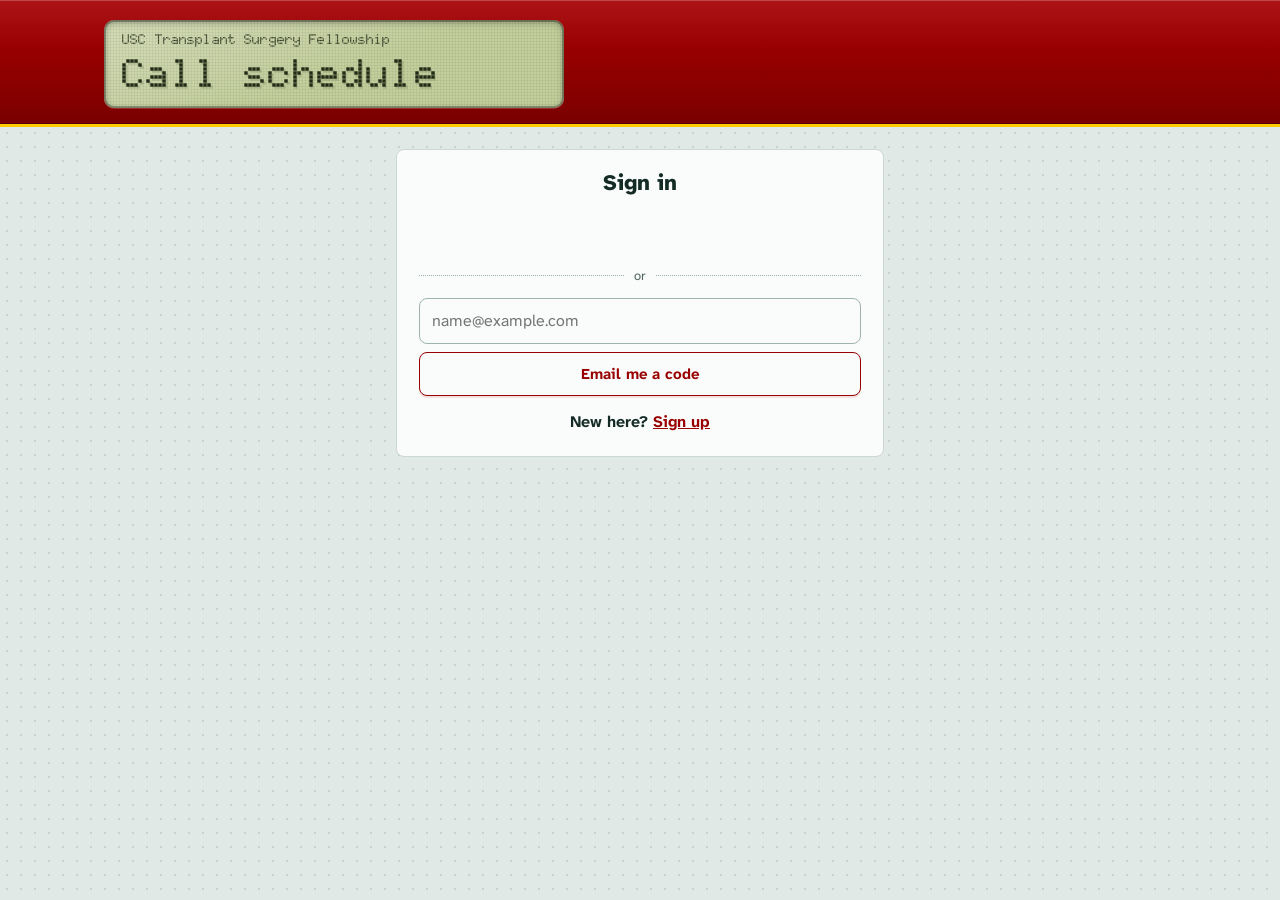
<file: index.html>
<!DOCTYPE html>
<html lang="en">
<head>
  <meta charset="utf-8">
  <meta name="viewport" content="width=device-width, initial-scale=1">
  <title>Fellowship Call Schedule</title>
  <link rel="icon" href="data:image/svg+xml,%3Csvg xmlns='http://www.w3.org/2000/svg' viewBox='0 0 32 32'%3E%3Crect width='32' height='32' rx='8' fill='%23990000'/%3E%3Crect x='5' y='7' width='22' height='13' rx='3' fill='%23c3ce9c'/%3E%3Cpath d='M8 11h2v2H8zm3 0h2v2h-2zm3 0h2v2h-2zm-6 4h2v2H8zm3 0h2v2h-2z' fill='%23232c17'/%3E%3Crect x='9' y='24' width='14' height='3' rx='1.5' fill='%23ffcc00'/%3E%3C/svg%3E">
  <meta name="theme-color" content="#990000">
  <link rel="preload" href="assets/fonts/doto.woff2" as="font" type="font/woff2" crossorigin>
  <link rel="preload" href="assets/fonts/atkinson-hyperlegible-next.woff2" as="font" type="font/woff2" crossorigin>
  <link rel="stylesheet" href="assets/styles.css">
  <link rel="stylesheet" href="assets/schedule.css">
  <script src="https://accounts.google.com/gsi/client" async></script>
  <script src="assets/ui.js"></script>
  <script src="assets/api.js"></script>
</head>
<body>
  <header class="top">
    <div class="top-inner">
      <div class="lcd">
        <div class="eyebrow">USC Transplant Surgery Fellowship</div>
        <h1>Call schedule</h1>
      </div>
      <div class="who" id="who"></div>
    </div>
  </header>

  <div id="auth"><section class="card"><div class="loading">Loading…</div></section></div>
  <main id="app" class="split sched" hidden>
    <div class="col side">
      <section class="card" id="periodCard">
        <h2>Show</h2>
        <div class="keys" style="--n:2" role="radiogroup" aria-label="Quick choices" id="presets">
          <button class="tab" type="button" role="radio" data-kind="week" data-preset="thisWeek">This week</button>
          <button class="tab" type="button" role="radio" data-kind="week" data-preset="nextWeek">Next week</button>
          <button class="tab" type="button" role="radio" data-kind="month" data-preset="thisMonth">This month</button>
          <button class="tab" type="button" role="radio" data-kind="month" data-preset="nextMonth">Next month</button>
        </div>
        <div class="pick">
          <div><label class="label" for="weekPick">Any week</label><input id="weekPick" type="date"></div>
          <div><label class="label" for="monthPick">Any month</label><select id="monthPick"></select></div>
        </div>
        <label class="override-toggle only-me" id="onlyMeRow" hidden>
          <input type="checkbox" id="onlyMe">
          <span><b>Only me</b></span>
        </label>
      </section>

      <section class="card" id="ldCard">
        <h2>Add a living donor case</h2>
        <div class="field"><label class="label" for="ldDate">Date</label><input id="ldDate" type="date"></div>
        <div class="field"><span class="label">Organ</span><div class="keys" style="--n:2" role="radiogroup" aria-label="Organ" id="ldOrgan"></div></div>
        <div class="field"><span class="label">Procedure</span><div class="keys" style="--n:2" role="radiogroup" aria-label="Procedure" id="ldKind"></div></div>
        <div class="field"><span class="label">Location</span><div class="keys" style="--n:2" role="radiogroup" aria-label="Location" id="ldLocation"></div></div>
        <div class="field"><span class="label">Time</span><div class="keys" style="--n:2" role="radiogroup" aria-label="Time" id="ldSlot"></div></div>
        <div class="field"><label class="label" for="ldAttending">Attending</label><select id="ldAttending"></select></div>
        <div class="field"><label class="label" for="ldMrn">MRN <span class="hint-inline">(patient identifier number)</span></label>
          <input id="ldMrn" type="text" inputmode="numeric" autocomplete="off" maxlength="20" placeholder="e.g. 4924598"></div>
        <div class="ld-preview" id="ldPreview"></div>
        <button class="primary" id="ldAdd" type="button" disabled>Add case</button>
        <div class="status" id="ldFormStatus" role="status" aria-live="polite"></div>
      </section>
    </div>

    <div class="col wide">
      <section class="card" id="resultCard">
        <div class="period-title">
          <h2 id="periodLabel">Loading…</h2>
          <div class="stepper">
            <button class="secondary" id="prevBtn" type="button" aria-label="Previous">‹ Previous</button>
            <button class="secondary" id="nextBtn" type="button" aria-label="Next">Next ›</button>
          </div>
        </div>
        <div class="status" id="resultStatus" role="status" aria-live="polite"></div>
        <div id="periodBody"><div class="loading">Loading…</div></div>
      </section>

      <section class="card" id="upcomingCard">
        <h2>Upcoming living donor cases</h2>
        <div class="keys" style="--n:4" role="radiogroup" aria-label="Which calendar" id="upcomingFilter">
          <button class="tab" type="button" role="radio" data-cal="" aria-checked="true">All</button>
          <button class="tab" type="button" role="radio" data-cal="Kidney" aria-checked="false">Kidney</button>
          <button class="tab" type="button" role="radio" data-cal="Liver" aria-checked="false">Liver</button>
          <button class="tab" type="button" role="radio" data-cal="CHLA" aria-checked="false">CHLA</button>
        </div>
        <div class="status" id="upcomingStatus" role="status" aria-live="polite"></div>
        <div id="upcoming"><div class="loading">Loading…</div></div>
      </section>

      <section class="card" id="yearCard">
        <h2 id="yearTitle">Monthly assignments</h2>
        <div class="year-wrap"><table class="year" id="year"><tbody><tr><td class="loading">Loading…</td></tr></tbody></table></div>
      </section>

      <section class="card" id="timeOffCard">
        <h2 id="timeOffTitle">Time off and cross-cover</h2>
        <div class="keys" role="radiogroup" aria-label="Fellow" id="toFellows"></div>
        <div id="toBody"><div class="loading">Loading…</div></div>
      </section>
    </div>
  </main>

  <script>
  (function () {
    var state = { kind: 'week', key: '', data: null, onlyMe: false, me: null, year: null, armed: '', ld: { organ: '', kind: '', location: '', slot: '' },
      upcoming: null, upcomingCal: '', timeOff: null, toFellow: '' };
    var $ = UI.$, el = UI.el, clear = UI.clear, busy = UI.busy, showStatus = UI.showStatus, plural = UI.plural;
    var addDays = UI.addDays, addMonths = UI.addMonths, dayLabel = UI.dayLabel, span = UI.spanLabel, monthLabel = UI.monthLabel;
    function failTo(box, title) { return function (err) { busy(false); if (err.code !== 'auth') showStatus(box, 'error', title, [err.message]); }; }

    /* ── choosing the period ── */
    function fromUrl() {
      var q = new URLSearchParams(location.search);
      if (/^\d{4}-\d{2}$/.test(q.get('month') || '')) return { kind: 'month', key: q.get('month') };
      if (/^\d{4}-\d{2}-\d{2}$/.test(q.get('week') || '')) return { kind: 'week', key: q.get('week') };
      return { kind: 'week', key: '' };
    }
    function load(kind, key, keepStatus) {
      state.kind = kind; state.key = key; state.armed = '';
      busy(true);
      if (!keepStatus) showStatus($('resultStatus'));
      TimeOffApi.run('apiScheduleGet', [kind, key], function (res) {
        busy(false);
        state.data = res; state.key = res.key; state.me = res.me;
        try { history.replaceState(null, '', '?' + res.kind + '=' + res.key); } catch (e) { /* file preview */ }
        render();
      }, failTo($('resultStatus'), 'Couldn’t load the schedule'));
    }
    function setupPicks() {
      var sel = $('monthPick');
      clear(sel);
      var pick = el('option', null, 'Choose…'); pick.value = ''; pick.disabled = true; sel.appendChild(pick);
      document.querySelectorAll('#presets .tab').forEach(function (b) {
        b.addEventListener('click', function () { if (state.data) load(b.dataset.kind, state.data.presets[b.dataset.preset]); });
      });
      $('weekPick').addEventListener('change', function (e) { if (e.target.value) load('week', e.target.value); });
      $('monthPick').addEventListener('change', function (e) { if (e.target.value) load('month', e.target.value); });
      $('prevBtn').addEventListener('click', function () { step(-1); });
      $('nextBtn').addEventListener('click', function () { step(1); });
      $('onlyMe').addEventListener('change', function (e) { state.onlyMe = e.target.checked; render(); });
      document.querySelectorAll('#upcomingFilter .tab').forEach(function (b) {
        b.addEventListener('click', function () { state.upcomingCal = b.dataset.cal; state.armed = ''; renderUpcoming(); });
      });
    }
    function step(n) {
      if (!state.data) return;
      if (state.kind === 'month') load('month', addMonths(state.key, n)); else load('week', addDays(state.key, 7 * n));
    }

    /* ── drawing the period ── */
    function render() {
      var d = state.data, p = d.period, me = state.me.name, only = state.onlyMe && !!me;
      $('periodLabel').textContent = d.kind === 'month' ? p.heading : 'Week of ' + span(p.start, p.end);
      $('prevBtn').textContent = '‹ ' + (d.kind === 'month' ? 'Previous month' : 'Previous week');
      $('nextBtn').textContent = (d.kind === 'month' ? 'Next month' : 'Next week') + ' ›';
      document.querySelectorAll('#presets .tab').forEach(function (b) {
        var on = b.dataset.kind === d.kind && d.presets[b.dataset.preset] === d.key;
        b.setAttribute('aria-checked', on ? 'true' : 'false');
      });
      // Offer only weeks and months of the academic year shown (August through July).
      var r = d.range, sel = $('monthPick');
      if (sel.options.length < 2) {
        for (var m = r.firstMonth; m <= r.lastMonth; m = addMonths(m, 1)) { var o = el('option', null, monthLabel(m)); o.value = m; sel.appendChild(o); }
      }
      $('weekPick').min = r.firstDay; $('weekPick').max = r.lastDay;
      $('prevBtn').disabled = d.kind === 'month' ? d.key <= r.firstMonth : p.start <= r.firstDay;
      $('nextBtn').disabled = d.kind === 'month' ? d.key >= r.lastMonth : p.end >= r.lastDay;
      $('weekPick').value = d.kind === 'week' ? d.key : '';
      $('monthPick').value = d.kind === 'month' ? d.key : '';
      $('onlyMeRow').hidden = !me;
      $('ldCard').hidden = !state.me.canEdit; // viewers can't add living donor cases

      var body = $('periodBody'); clear(body);
      if (only) body.appendChild(el('p', 'filter-note', 'Showing only what involves ' + me + '.'));
      var isMe = function (name) { return !!me && name === me; };

      // Services
      var svc = section(body, 'Services');
      var shown = 0;
      p.coverage.forEach(function (c) {
        var ranges = c.ranges.filter(function (r) { return !only || r.people.indexOf(me) !== -1; });
        if (!ranges.length) return;
        shown++;
        var li = el('li', 'svc');
        li.appendChild(el('span', 'svc-name', c.label));
        var who = el('span', 'svc-who');
        ranges.forEach(function (r) {
          // Names as on the member list (a calendar title may use another spelling, e.g. "Ellie"); two fellows can share a service.
          var line = el('span', 'range' + (r.people.indexOf(me) !== -1 && me ? ' mine' : ''), r.names.join(' & ') || 'Not on calendar');
          if (c.ranges.length > 1) { line.appendChild(document.createTextNode(' ')); line.appendChild(el('span', 'dates', span(r.start, r.end))); }
          who.appendChild(line);
        });
        li.appendChild(who);
        svc.appendChild(li);
      });
      if (!shown) svc.appendChild(el('li', 'empty', only ? 'You aren’t on a service in this period.' : 'None'));

      // Time off
      var off = section(body, 'Time off');
      var offs = p.timeOff.filter(function (t) { return !only || isMe(t.person); });
      offs.forEach(function (t) {
        var li = el('li', isMe(t.person) ? 'mine' : '');
        li.appendChild(el('b', null, t.person || t.name));
        if (t.reason) li.appendChild(document.createTextNode(' — ' + t.reason));
        li.appendChild(el('span', 'when', span(t.start, t.end)));
        off.appendChild(li);
      });
      if (!offs.length) off.appendChild(el('li', 'empty', 'None'));

      // Cross-cover
      var cc = section(body, 'Cross-cover');
      var ccs = p.crossCover.filter(function (c) { return !only || isMe(c.person); });
      ccs.forEach(function (c) {
        var li = el('li', isMe(c.person) ? 'mine' : '');
        li.appendChild(el('b', null, c.person || c.coverer));
        li.appendChild(document.createTextNode(' covers ' + c.service));
        li.appendChild(el('span', 'when', span(c.start, c.end)));
        cc.appendChild(li);
      });
      if (!ccs.length) cc.appendChild(el('li', 'empty', 'None'));

      // Living donors
      var lds = section(body, 'Living donors');
      var cases = p.livingDonors.filter(function (l) { return !only || l.people.indexOf(me) !== -1; });
      cases.forEach(function (l) { lds.appendChild(ldRow(l)); });
      if (!cases.length) lds.appendChild(el('li', 'empty', only ? 'No cases on your services.' : 'None'));

      fillLdForm(d.livingDonorForm);
      renderYear();
      renderUpcoming();
      renderTimeOff();
    }
    function section(body, title) {
      var s = el('div', 'sec'); s.appendChild(el('h3', null, title));
      var ul = el('ul', 'rows'); s.appendChild(ul); body.appendChild(s); return ul;
    }
    function ldRow(l, statusBox, where) {
      statusBox = statusBox || $('resultStatus');
      var armKey = (where || 'p') + ':' + l.id;
      var li = el('li', 'ld');
      var left = el('div');
      var slot = (state.data.livingDonorForm.slots.filter(function (s) { return s.key === l.slot; })[0]);
      left.appendChild(el('span', 'when', dayLabel(l.day) + (slot ? ' · ' + slot.label + ' (' + slot.hours + ')' : l.time ? ' · ' + l.time : '')));
      left.appendChild(el('span', 'ld-title', l.title));
      var meta = el('div', 'ld-meta');
      meta.appendChild(el('span', 'chip svc-chip', l.service + ' calendar'));
      if (l.location) meta.appendChild(document.createTextNode(l.location));
      left.appendChild(meta);
      li.appendChild(left);
      if (l.removable) {
        var armed = state.armed === armKey;
        var b = el('button', 'secondary small' + (armed ? ' armed' : ''), armed ? 'Tap again to remove' : 'Remove');
        b.type = 'button';
        b.addEventListener('click', function () {
          if (state.armed !== armKey) { state.armed = armKey; render(); renderUpcoming(); return; }
          state.armed = ''; busy(true);
          TimeOffApi.run('apiLdRemove', [l.id, l.service], function (res) {
            busy(false);
            if (!res.ok) { showStatus(statusBox, 'error', 'Not removed', res.errors); render(); renderUpcoming(); return; }
            showStatus(statusBox, 'ok', 'Removed', res.lines);
            load(state.kind, state.key, true); loadUpcoming();
          }, failTo(statusBox, 'Not removed'));
        });
        li.appendChild(b);
      }
      return li;
    }

    /* ── upcoming living donor cases ── */
    function loadUpcoming() {
      TimeOffApi.run('apiLdUpcoming', [], function (u) { state.upcoming = u; renderUpcoming(); }, function (err) {
        if (err.code !== 'auth') { var box = $('upcoming'); clear(box); box.appendChild(el('p', 'empty', 'Couldn’t load the cases: ' + err.message)); }
      });
    }
    function renderUpcoming() {
      var u = state.upcoming; if (!u || !state.data) return;
      var cal = state.upcomingCal;
      document.querySelectorAll('#upcomingFilter .tab').forEach(function (b) { b.setAttribute('aria-checked', b.dataset.cal === cal ? 'true' : 'false'); });
      var cases = u.cases.filter(function (l) { return !cal || l.service === cal; });
      var box = $('upcoming'); clear(box);
      if (!cases.length) { box.appendChild(el('p', 'empty', 'No upcoming cases.')); return; }
      var month = '', ul = null;
      cases.forEach(function (l) {
        var m = l.day.slice(0, 7);
        if (m !== month) { month = m; var sec = el('div', 'sec'); sec.appendChild(el('h3', null, monthLabel(m))); ul = el('ul', 'rows'); sec.appendChild(ul); box.appendChild(sec); }
        ul.appendChild(ldRow(l, $('upcomingStatus'), 'u'));
      });
    }

    /* ── time off and cross-cover, per fellow (read-only) ── */
    function loadTimeOff() {
      TimeOffApi.run('apiScheduleTimeOff', [], function (t) { state.timeOff = t; renderTimeOff(); }, function (err) {
        if (err.code !== 'auth') { var box = $('toBody'); clear(box); box.appendChild(el('p', 'empty', 'Couldn’t load time off: ' + err.message)); }
      });
    }
    function renderTimeOff() {
      var t = state.timeOff; if (!t || !state.me) return;
      if (!state.toFellow) state.toFellow = t.fellows.some(function (f) { return f.name === state.me.name; }) ? state.me.name : (t.fellows[0] || {}).name;
      var keys = $('toFellows'); clear(keys); keys.style.setProperty('--n', Math.min(4, t.fellows.length));
      var short = UI.shortNames(t.fellows.map(function (f) { return f.name; }));
      t.fellows.forEach(function (f) {
        var b = el('button', 'tab', short[f.name]); b.type = 'button'; b.setAttribute('role', 'radio'); b.title = f.name;
        b.setAttribute('aria-checked', f.name === state.toFellow ? 'true' : 'false');
        b.addEventListener('click', function () { state.toFellow = f.name; renderTimeOff(); });
        keys.appendChild(b);
      });
      var f = t.fellows.filter(function (x) { return x.name === state.toFellow; })[0];
      var box = $('toBody'); clear(box); if (!f) return;
      box.appendChild(el('h3', 'stats-title', 'Vacation Days'));
      box.appendChild(UI.tallyStats(f.tally));
      var covered = function (list) {
        return list.length ? 'Covered by ' + list.map(function (c) { return c.name + ' (' + c.service + (c.partial ? ', ' + c.label : '') + ')'; }).join(', ')
                           : 'No cross-cover on the calendar';
      };
      var we = section(box, 'Weekends off');
      f.weekends.forEach(function (w) {
        var li = el('li', w.past ? 'past' : ''); li.appendChild(el('b', null, w.label));
        if (w.kind === 'extra') li.appendChild(document.createTextNode(' — extra weekend day'));
        li.appendChild(el('span', 'when', covered(w.coveredBy) + (w.past ? ' · past' : '')));
        we.appendChild(li);
      });
      if (!f.weekends.length) we.appendChild(el('li', 'empty', 'None this year.'));
      var off = section(box, 'Vacation and other time off');
      f.timeOff.forEach(function (o) {
        var li = el('li', o.past ? 'past' : ''); li.appendChild(el('b', null, o.label));
        li.appendChild(document.createTextNode(' — ' + o.reason + (o.countedDays ? ' (' + plural(o.countedDays, 'day') + ' counted)' : '')));
        li.appendChild(el('span', 'when', covered(o.coveredBy) + (o.past ? ' · past' : '')));
        off.appendChild(li);
      });
      if (!f.timeOff.length) off.appendChild(el('li', 'empty', 'None this year.'));
      var cv = section(box, 'Cross-cover for others');
      f.covering.forEach(function (c) {
        var li = el('li', c.past ? 'past' : ''); li.appendChild(el('b', null, c.label));
        li.appendChild(document.createTextNode(' — ' + c.service + (c.forNames.length ? ' for ' + c.forNames.join(', ') : '')));
        if (c.past) li.appendChild(el('span', 'when', 'past'));
        cv.appendChild(li);
      });
      if (!f.covering.length) cv.appendChild(el('li', 'empty', 'None this year.'));
    }

    /* ── year of assignments ── */
    function loadYear() {
      TimeOffApi.run('apiScheduleYear', [], function (y) { state.year = y; renderYear(); }, function (err) {
        if (err.code === 'auth') return;
        var t = $('year'); clear(t); var tr = el('tr'); tr.appendChild(el('td', 'loading', 'Couldn’t load the assignments: ' + err.message)); t.appendChild(tr);
      });
    }
    function renderYear() {
      var y = state.year; if (!y || !state.me) return;
      var me = state.me.name, t = $('year'); clear(t);
      var short = UI.shortNames(y.fellows);
      var thead = el('thead'), hr = el('tr');
      hr.appendChild(el('th', null, 'Month'));
      y.fellows.forEach(function (n) { var th = el('th', n === me ? 'me' : '', short[n]); th.title = n; hr.appendChild(th); });
      thead.appendChild(hr); t.appendChild(thead);
      var tb = el('tbody');
      y.months.forEach(function (m) {
        var tr = el('tr', m.current ? 'now' : '');
        tr.appendChild(el('td', null, m.label.slice(0, 3) + ' ' + m.month.slice(0, 4)));
        y.fellows.forEach(function (n) {
          var list = m.byFellow[n] || [];
          tr.appendChild(el('td', n === me ? 'me' : '', list.length ? list.join(' / ') : '—'));
        });
        tb.appendChild(tr);
      });
      t.appendChild(tb);
    }

    /* ── adding a living donor case ── */
    var ldBuilt = false;
    function keyGroup(id, field, options) {
      var box = $(id); clear(box);
      options.forEach(function (o) {
        var b = el('button', 'tab', o.label); b.type = 'button'; b.setAttribute('role', 'radio');
        if (o.hours) b.appendChild(el('small', null, o.hours));
        b.setAttribute('aria-checked', state.ld[field] === o.key ? 'true' : 'false');
        b.addEventListener('click', function () { state.ld[field] = o.key; keyGroup(id, field, options); ldPreview(); });
        box.appendChild(b);
      });
    }
    function fillLdForm(f) {
      if (ldBuilt) return;
      ldBuilt = true;
      keyGroup('ldOrgan', 'organ', f.organs.map(function (x) { return { key: x, label: x }; }));
      keyGroup('ldKind', 'kind', f.kinds.map(function (x) { return { key: x, label: x }; }));
      keyGroup('ldLocation', 'location', f.locations);
      keyGroup('ldSlot', 'slot', f.slots);
      var sel = $('ldAttending'); clear(sel);
      var blank = el('option', null, 'Choose…'); blank.value = ''; sel.appendChild(blank);
      f.attendings.forEach(function (a) { var o = el('option', null, a.label); o.value = a.value; sel.appendChild(o); });
      var r = state.data.range;
      $('ldDate').min = state.me.isAdmin || state.data.today < r.firstDay ? r.firstDay : state.data.today;
      $('ldDate').max = r.lastDay;
      ['ldDate', 'ldAttending', 'ldMrn'].forEach(function (id) { $(id).addEventListener('input', ldPreview); $(id).addEventListener('change', ldPreview); });
      $('ldAdd').addEventListener('click', addCase);
      ldPreview();
    }
    function ldValues() {
      return { date: $('ldDate').value, organ: state.ld.organ, kind: state.ld.kind, location: state.ld.location, slot: state.ld.slot,
        attending: $('ldAttending').value, mrn: $('ldMrn').value.trim() };
    }
    function ldPreview() {
      var v = ldValues(), box = $('ldPreview'); clear(box);
      var missing = [];
      if (!v.date) missing.push('date'); if (!v.organ) missing.push('organ'); if (!v.kind) missing.push('procedure');
      if (!v.location) missing.push('location'); if (!v.slot) missing.push('time'); if (!v.attending) missing.push('attending'); if (!v.mrn) missing.push('MRN');
      $('ldAdd').disabled = missing.length > 0;
      box.hidden = missing.length > 0;
      if (missing.length) return;
      var slot = state.data.livingDonorForm.slots.filter(function (s) { return s.key === v.slot; })[0];
      var cal = v.location === 'CHLA' ? 'CHLA' : v.organ;
      box.appendChild(el('b', null, 'Living Donor ' + v.organ + ' ' + v.kind + ' (' + v.attending + ') - ' + v.mrn));
      box.appendChild(document.createTextNode(dayLabel(v.date) + ', ' + slot.hours + ' · on the ' + cal + ' calendar'));
    }
    function addCase() {
      var v = ldValues();
      busy(true); $('ldAdd').disabled = true;
      TimeOffApi.run('apiLdAdd', [v], function (res) {
        busy(false);
        if (!res.ok) { showStatus($('ldFormStatus'), 'error', 'Not added', res.errors); ldPreview(); return; }
        showStatus($('ldFormStatus'), 'ok', 'Added to the calendar', res.lines);
        $('ldMrn').value = ''; ldPreview(); loadUpcoming();
        var p = state.data.period;
        if (v.date >= p.start && v.date <= p.end) load(state.kind, state.key, true);
      }, function (err) { busy(false); ldPreview(); if (err.code !== 'auth') showStatus($('ldFormStatus'), 'error', 'Not added', [err.message]); });
    }

    setupPicks();
    TimeOffApi.start({
      app: 'schedule', need: 'viewer', adminUrl: 'admin/',
      onReady: function () { var u = fromUrl(); load(u.kind, u.key); loadYear(); loadUpcoming(); loadTimeOff(); },
    });
  })();
  </script>
</body>
</html>
</file>
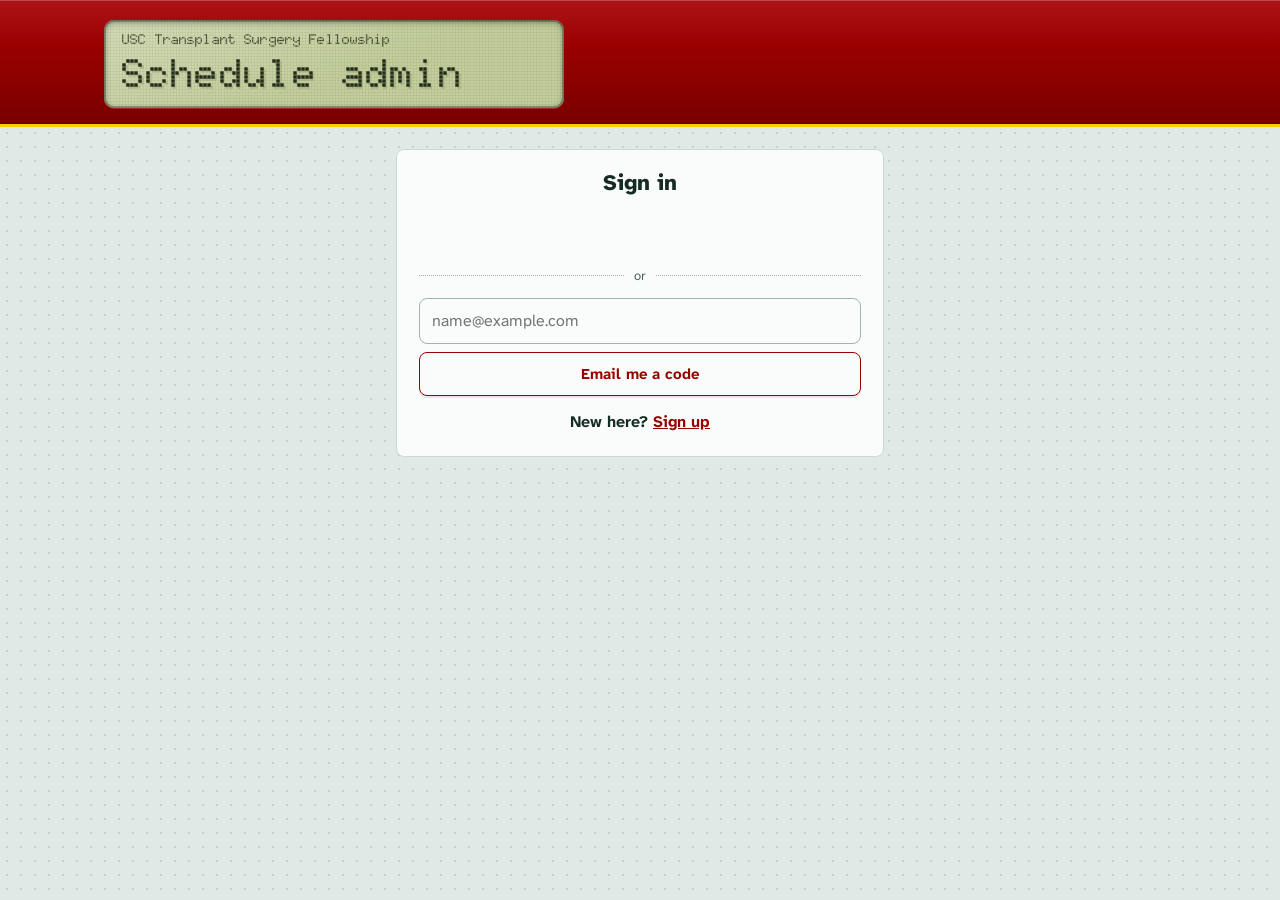
<file: admin/index.html>
<!DOCTYPE html>
<html lang="en">
<head>
  <meta charset="utf-8">
  <meta name="viewport" content="width=device-width, initial-scale=1">
  <title>Fellowship Call Schedule — Admin</title>
  <link rel="icon" href="data:image/svg+xml,%3Csvg xmlns='http://www.w3.org/2000/svg' viewBox='0 0 32 32'%3E%3Crect width='32' height='32' rx='8' fill='%23990000'/%3E%3Crect x='5' y='7' width='22' height='13' rx='3' fill='%23c3ce9c'/%3E%3Cpath d='M8 11h2v2H8zm3 0h2v2h-2zm3 0h2v2h-2zm-6 4h2v2H8zm3 0h2v2h-2z' fill='%23232c17'/%3E%3Crect x='9' y='24' width='14' height='3' rx='1.5' fill='%23ffcc00'/%3E%3C/svg%3E">
  <meta name="theme-color" content="#990000">
  <link rel="preload" href="../assets/fonts/doto.woff2" as="font" type="font/woff2" crossorigin>
  <link rel="preload" href="../assets/fonts/atkinson-hyperlegible-next.woff2" as="font" type="font/woff2" crossorigin>
  <link rel="stylesheet" href="../assets/styles.css">
  <link rel="stylesheet" href="../assets/schedule.css">
  <script src="https://accounts.google.com/gsi/client" async></script>
  <script src="../assets/ui.js"></script>
  <script src="../assets/api.js"></script>
</head>
<body>
  <header class="top">
    <div class="top-inner">
      <div class="lcd">
        <div class="eyebrow">USC Transplant Surgery Fellowship</div>
        <h1>Schedule admin</h1>
      </div>
      <div class="who" id="who"></div>
    </div>
  </header>

  <div id="auth"><section class="card"><div class="loading">Loading…</div></section></div>
  <main id="app" class="split sched" hidden>
    <div class="col side">
      <section class="card" id="recipientsCard">
        <h2>Who gets the emails</h2>
        <ul class="when-list">
          <li><b>Weekly:</b> Sundays, for the coming week.</li>
          <li><b>Monthly:</b> a week before the 1st.</li>
          <li><b>Previews:</b> the day before each, so you can fix the calendar first.</li>
        </ul>
        <div id="recipients"></div>
        <p class="hint small"><a id="settingsLink" href="https://portal.usctransplant.life/#emails">Email settings in the portal</a></p>
      </section>

      <section class="card" id="autoCard">
        <h2>Automatic emails</h2>
        <div class="status" id="autoStatus" role="status" aria-live="polite"></div>
        <div id="auto"></div>
      </section>

      <section class="card" id="logCard">
        <h2>Recent changes</h2>
        <ul class="log" id="log" tabindex="0" aria-label="Recent changes"></ul>
      </section>
    </div>

    <div class="col wide">
      <section class="card" id="assignCard">
        <h2>Monthly assignments</h2>
        <ul class="months" id="months"><li class="loading">Loading…</li></ul>
        <details class="past" id="pastMonths" hidden><summary id="pastSummary">Earlier months</summary><ul class="months" id="monthsPast"></ul></details>
      </section>

      <section class="card" id="oneOffCard">
        <h2>Send a one-off email</h2>
        <div class="keys" style="--n:2" role="radiogroup" aria-label="Kind of email" id="oneOffKind">
          <button class="tab" type="button" role="radio" data-kind="week">Weekly</button>
          <button class="tab" type="button" role="radio" data-kind="month">Monthly</button>
        </div>
        <div class="field" id="oneOffWeekRow"><label class="label" for="oneOffWeek">Week of</label><input id="oneOffWeek" type="date"></div>
        <div class="field" id="oneOffMonthRow"><label class="label" for="oneOffMonth">Month</label><select id="oneOffMonth"></select></div>
        <div class="field"><label class="label" for="oneOffMessage">Message at the top <span class="hint-inline">(optional)</span></label>
          <textarea id="oneOffMessage" maxlength="5000" placeholder="e.g. Reminder: the holiday schedule below has changed."></textarea></div>
        <span class="label">Preview</span>
        <div class="mail">
          <div class="mail-head"><div><b id="mailSubject">…</b></div><div id="mailTo"></div></div>
          <iframe id="mailFrame" title="Email preview" sandbox=""></iframe>
        </div>
        <div class="send-row">
          <button class="secondary" id="sendTest" type="button">Send a test to me</button>
          <button class="primary danger" id="sendLive" type="button">Send</button>
        </div>
        <div class="status" id="oneOffStatus" role="status" aria-live="polite"></div>
      </section>
    </div>
  </main>

  <script>
  (function () {
    var state = { view: null, drafts: {}, armed: '',
      oneOff: { kind: 'week', week: '', month: '', preview: null, seq: 0 } };
    var timer = null;

    var $ = UI.$, el = UI.el, clear = UI.clear, busy = UI.busy, showStatus = UI.showStatus, button = UI.button, plural = UI.plural;
    var monthLabel = UI.monthLabel, addMonths = UI.addMonths;
    /** A button that needs a second tap, kept armed across re-draws (state.armed). id must be unique on the page. */
    function confirmButton(id, cls, text, armedText, fn) {
      var armed = state.armed === id;
      return button(cls + (armed ? ' armed' : ''), armed ? armedText : text, function () {
        if (state.armed !== id) { state.armed = id; render(); return; }
        state.armed = ''; fn();
      });
    }
    /**
     * Calls the server. On { ok, lines, view }, it redraws everything and shows the lines in box.
     * box may be a function that returns the element. Use one for boxes that get redrawn, like a month's row.
     */
    function change(fn, args, box, okTitle, failTitle, after) {
      var target = function () { return typeof box === 'function' ? box() : box; };
      busy(true);
      TimeOffApi.run(fn, args, function (res) {
        busy(false);
        if (!res.ok) { render(); showStatus(target(), 'error', failTitle, res.errors); return; }
        if (res.view) state.view = res.view;
        if (after) after(res);
        render();
        showStatus(target(), 'ok', okTitle, res.lines);
      }, function (err) { busy(false); if (err.code !== 'auth') { render(); showStatus(target(), 'error', failTitle, [err.message]); } });
    }
    function monthStatus(month) { return function () { return document.querySelector('#month-' + month + ' .status'); }; }

    function loadAll() {
      busy(true);
      TimeOffApi.run('apiAdminScheduleGet', [], function (v) {
        busy(false); state.view = v;
        if (!state.oneOff.week) {
          var r = v.range, within = function (k, lo, hi) { return k < lo ? lo : k > hi ? hi : k; };
          state.oneOff.week = within(v.email.defaults.week, r.firstDay, r.lastDay);
          state.oneOff.month = within(v.email.defaults.month, r.firstMonth, r.lastMonth);
        }
        render(); refreshPreview();
      }, function (err) { busy(false); if (err.code !== 'auth') showStatus($('oneOffStatus'), 'error', 'Couldn’t load the admin page', [err.message]); });
    }

    function render() {
      if (!state.view) return;
      renderMonths(); renderRecipients(); renderAuto(); renderLog(); renderOneOff();
    }

    /* ── monthly assignments ── */
    // A month's choice for a service → { names, second }. names holds one fellow, or a fellow and an HPB fellow.
    // second says whether to show the second picker.
    function currentOf(m, svc) {
      var s = m.services[svc], fellows = state.view.year.fellows;
      var known = s.names.length && s.names.every(function (n) { return fellows.indexOf(n) !== -1; });
      if (known && !s.irregular && s.names.length === 1) return { names: s.names.slice() };
      if (known && s.shared) return { names: s.names.slice() };
      return { names: [] };
    }
    function sameChoice(a, b) {
      return a.names.slice().sort().join('|') === b.names.slice().sort().join('|');
    }
    function isHpb(n) { return state.view.year.hpbFellows.indexOf(n) !== -1; }
    // The server sends the month rules as the same function it checks every save with. Page and server always agree.
    var rulesSource = '', rules = null;
    function monthErrors(m, draft) {
      if (!state.view.rules) return []; // without rules from the server, rely on its check at save time
      if (rulesSource !== state.view.rules) { rulesSource = state.view.rules; rules = new Function('return (' + rulesSource + ')')(); }
      var picks = {};
      state.view.year.services.forEach(function (svc) { picks[svc] = draft[svc].names; });
      return rules(picks, { services: state.view.year.services, shareable: state.view.year.shareable, hpb: state.view.year.hpbFellows, label: m.label });
    }
    function shareable(svc) { return (state.view.year.shareable || []).indexOf(svc) !== -1; }
    /** Who may join first on a service. If first isn't an HPB fellow, only HPB fellows; otherwise only non-HPB fellows. */
    function partnersFor(first) {
      return state.view.year.fellows.filter(function (n) { return n !== first && isHpb(n) !== isHpb(first); });
    }
    function draftOf(m) {
      var d = state.drafts[m.month] || {}, out = {};
      state.view.year.services.forEach(function (svc) { out[svc] = d[svc] || currentOf(m, svc); });
      return out;
    }
    function setDraft(m, svc, choice) {
      state.drafts[m.month] = state.drafts[m.month] || {};
      state.drafts[m.month][svc] = choice;
      renderMonths();
    }
    /** What the page sends the server: a name, or { names } for two fellows. */
    function choiceToSave(m) {
      var d = draftOf(m), out = {};
      Object.keys(d).forEach(function (svc) { out[svc] = d[svc].names.length > 1 ? { names: d[svc].names } : (d[svc].names[0] || ''); });
      return out;
    }
    function fellowSelect(label, value, short, blank, onPick, choices) {
      var sel = el('select'); sel.setAttribute('aria-label', label);
      var none = el('option', null, blank); none.value = ''; sel.appendChild(none);
      (choices || state.view.year.fellows).forEach(function (n) { var o = el('option', null, short[n]); o.value = n; o.title = n; sel.appendChild(o); });
      sel.value = value;
      sel.addEventListener('change', function () { onPick(sel.value); });
      return sel;
    }
    function renderMonths() {
      var ul = $('months'), past = $('monthsPast'); clear(ul); clear(past);
      var y = state.view.year, short = UI.shortNames(y.fellows), thisMonth = state.view.today.slice(0, 7);
      var earlier = y.months.filter(function (m) { return m.month < thisMonth; });
      $('pastMonths').hidden = !earlier.length;
      if (earlier.length) $('pastSummary').textContent = 'Earlier months (' + earlier[0].label + (earlier.length > 1 ? ' – ' + earlier[earlier.length - 1].label : '') + ')';
      y.months.forEach(function (m) {
        var li = el('li', 'month' + (m.current ? ' now' : ''));
        li.id = 'month-' + m.month;
        var head = el('div', 'month-head');
        head.appendChild(el('b', null, m.label + (m.current ? ' (this month)' : '')));
        li.appendChild(head);
        var draft = draftOf(m), changed = false;
        var grid = el('div', 'month-grid');
        y.services.forEach(function (svc) {
          var d = draft[svc], names = d.names;
          var cell = el('div', 'svc-pick');
          cell.appendChild(el('span', 'svc-label', svc));
          // keepSecond keeps the second picker open after the first picker changes.
          var pick = function (first, second, keepSecond) {
            var next = [first, second].filter(function (n, i, all) { return n && all.indexOf(n) === i; });
            setDraft(m, svc, { names: next, second: next.length > 1 || (!!d.second && keepSecond) });
          };
          var sel = fellowSelect(svc + ', ' + m.label, names[0] || '', short, '—', function (v) { pick(v, names[1], true); });
          var isChanged = !sameChoice(d, currentOf(m, svc)) || (m.services[svc].irregular && names.length > 0 && !m.services[svc].shared);
          if (isChanged) { sel.classList.add('changed'); changed = true; }
          cell.appendChild(sel);
          var partners = names[0] && shareable(svc) ? partnersFor(names[0]) : [];
          if (names.length > 1 || d.second) {
            var choices = names[1] && partners.indexOf(names[1]) === -1 ? partners.concat([names[1]]) : partners;
            var sel2 = fellowSelect(svc + ', second fellow, ' + m.label, names[1] || '', short, 'No second fellow', function (v) { pick(names[0], v, false); }, choices);
            if (isChanged) sel2.classList.add('changed');
            cell.appendChild(sel2);
          } else if (names.length === 1 && partners.length) {
            cell.appendChild(button('linkbtn add-second', isHpb(names[0]) ? '+ Second fellow' : '+ HPB fellow', function () { setDraft(m, svc, { names: names.slice(), second: true }); }));
          }
          grid.appendChild(cell);
        });
        li.appendChild(grid);
        var notes = [];
        y.services.forEach(function (svc) {
          var s = m.services[svc];
          if (s.others && s.others.length) notes.push('Also on ' + svc + ': ' + s.others.join(', ') + ' (not a call-schedule fellow; kept when you save).');
          if (s.recurring) notes.push(svc + ' is a repeating event — change it in Google Calendar.');
          else if (s.irregular && s.names.length) notes.push(svc + ' on the calendar now: ' + s.detail + '. Saving replaces it with the fellows chosen here for the whole month.');
        });
        // The rules' errors in red (they stop a save), each saying exactly what is wrong; other notes in grey.
        var empty = y.services.every(function (svc) { return !draft[svc].names.length; });
        var errors = empty && !changed ? [] : monthErrors(m, draft);
        if (empty && !changed) notes.push('Nobody assigned yet.');
        errors.forEach(function (n) { li.appendChild(el('div', 'month-note', n)); });
        notes.forEach(function (n) { li.appendChild(el('div', 'month-note muted', n)); });
        var any = y.services.some(function (svc) { return m.services[svc].names.length; });
        if (any) head.appendChild(confirmButton('clear-' + m.month, 'linkbtn', 'Remove month', 'Tap again to remove all four', function () {
          change('apiAdminClearAssignments', [m.month], monthStatus(m.month), 'Removed', 'Not removed', function () { delete state.drafts[m.month]; });
        }));
        if (changed) {
          var actions = el('div', 'month-actions');
          var save = button('primary small', 'Save ' + m.label.split(' ')[0], function () {
            change('apiAdminSetAssignments', [m.month, choiceToSave(m)], monthStatus(m.month), 'Saved', 'Not saved', function () { delete state.drafts[m.month]; });
          });
          save.disabled = errors.length > 0;
          actions.appendChild(save);
          actions.appendChild(button('secondary small', 'Undo', function () { delete state.drafts[m.month]; renderMonths(); }));
          li.appendChild(actions);
        }
        var st = el('div', 'status'); st.setAttribute('role', 'status'); li.appendChild(st);
        (m.month < thisMonth ? past : ul).appendChild(li);
      });
    }

    /* ── who gets the emails (set in the portal) ── */
    function renderRecipients() {
      var box = $('recipients'), e = state.view.email; clear(box);
      $('settingsLink').href = e.settingsUrl;
      e.who.forEach(function (w) {
        var sec = el('div', 'who-gets');
        sec.appendChild(el('b', null, w.label + ' (' + w.people.length + ')'));
        if (!w.people.length) { sec.appendChild(el('p', 'empty', 'Nobody.')); box.appendChild(sec); return; }
        var ul = el('ul', 'who-names');
        w.people.forEach(function (p) { var li = el('li', null, p.name); li.title = p.emails.join(', '); ul.appendChild(li); });
        sec.appendChild(ul);
        box.appendChild(sec);
      });
    }

    /* ── automatic emails ── */
    function renderAuto() {
      var box = $('auto'); clear(box);
      var e = state.view.email, n = e.next;
      var head = el('div', 'auto-state');
      head.appendChild(el('span', 'chip ' + (e.automatic ? 'ok' : 'bad'), e.automatic ? 'On' : 'Off'));
      head.appendChild(document.createTextNode(e.automatic ? 'Sending on schedule' : 'Not sending automatically'));
      box.appendChild(head);
      if (!e.checking) box.appendChild(el('p', 'hint', 'The hourly check that sends them isn’t set up yet. Reload this page to set it up.'));
      var ul = el('ul', 'next-list');
      var w = el('li'); w.appendChild(el('b', null, 'Weekly: ' + n.weekly.send + ', ' + n.weekly.hours));
      w.appendChild(el('span', null, 'Covers ' + n.weekly.covers + '. Preview ' + n.weekly.preview + '.')); ul.appendChild(w);
      var m = el('li'); m.appendChild(el('b', null, 'Monthly: ' + n.monthly.send + ', ' + n.monthly.hours));
      m.appendChild(el('span', null, 'Covers ' + n.monthly.covers + '. Preview ' + n.monthly.preview + '.')); ul.appendChild(m);
      box.appendChild(ul);
      if (e.automatic) {
        box.appendChild(confirmButton('auto-off', 'secondary', 'Turn automatic emails off', 'Tap again to turn them off', function () {
          change('apiAdminSetAutoEmails', [false], $('autoStatus'), 'Done', 'Not changed');
        }));
      } else {
        box.appendChild(button('primary', 'Turn automatic emails on', function () { change('apiAdminSetAutoEmails', [true], $('autoStatus'), 'Done', 'Not changed'); }));
      }
    }

    function renderLog() { UI.fillLog($('log'), state.view.log); }

    /* ── one-off email ── */
    function renderOneOff() {
      var o = state.oneOff;
      document.querySelectorAll('#oneOffKind .tab').forEach(function (b) { b.setAttribute('aria-checked', b.dataset.kind === o.kind ? 'true' : 'false'); });
      $('oneOffWeekRow').hidden = o.kind !== 'week';
      $('oneOffMonthRow').hidden = o.kind !== 'month';
      $('oneOffWeek').value = o.week;
      var sel = $('oneOffMonth');
      var r = state.view.range;
      if (!sel.options.length) {
        for (var m = r.firstMonth; m <= r.lastMonth; m = addMonths(m, 1)) { var op = el('option', null, monthLabel(m)); op.value = m; sel.appendChild(op); }
      }
      $('oneOffWeek').min = r.firstDay; $('oneOffWeek').max = r.lastDay;
      sel.value = o.month;
      var p = o.preview, n = p ? p.recipients.length : 0;
      $('mailSubject').textContent = p ? 'Subject: ' + p.subject : 'Loading the preview…';
      $('mailTo').textContent = p ? 'To: ' + (n ? p.recipients.join(', ') : 'nobody — people turn the emails on in the portal') : '';
      var live = $('sendLive');
      var armed = state.armed === 'send-live';
      live.textContent = armed ? 'Tap again to send to ' + n : 'Send to ' + plural(n, 'recipient');
      live.classList.toggle('armed', armed);
      live.disabled = !p || !n;
      $('sendTest').disabled = !p;
    }
    function oneOffArgs() { var o = state.oneOff; return [o.kind, o.kind === 'week' ? o.week : o.month, $('oneOffMessage').value]; }
    function refreshPreview() {
      var seq = ++state.oneOff.seq;
      state.oneOff.preview = null; renderOneOff();
      TimeOffApi.run('apiAdminEmailPreview', oneOffArgs(), function (p) {
        if (seq !== state.oneOff.seq) return; // a newer preview is on its way
        state.oneOff.preview = p;
        $('mailFrame').srcdoc = '<!DOCTYPE html><meta charset="utf-8"><body style="margin:12px;background:#fff">' + p.html + '</body>';
        renderOneOff();
      }, function (err) { if (err.code !== 'auth') showStatus($('oneOffStatus'), 'error', 'Couldn’t build the preview', [err.message]); });
    }
    function setupOneOff() {
      document.querySelectorAll('#oneOffKind .tab').forEach(function (b) {
        b.addEventListener('click', function () { state.oneOff.kind = b.dataset.kind; state.armed = ''; refreshPreview(); });
      });
      $('oneOffWeek').addEventListener('change', function (e) { if (e.target.value) { state.oneOff.week = e.target.value; refreshPreview(); } });
      $('oneOffMonth').addEventListener('change', function (e) { state.oneOff.month = e.target.value; refreshPreview(); });
      $('oneOffMessage').addEventListener('input', function () { clearTimeout(timer); timer = setTimeout(refreshPreview, 700); });
      $('sendTest').addEventListener('click', function () { send('test'); });
      $('sendLive').addEventListener('click', function () {
        if (state.armed !== 'send-live') { state.armed = 'send-live'; renderOneOff(); return; }
        state.armed = ''; send('live');
      });
    }
    function send(mode) {
      busy(true);
      TimeOffApi.run('apiAdminSendEmail', oneOffArgs().concat([mode]), function (res) {
        busy(false); renderOneOff();
        if (!res.ok) { showStatus($('oneOffStatus'), 'error', 'Not sent', res.errors); return; }
        showStatus($('oneOffStatus'), 'ok', mode === 'test' ? 'Test sent' : 'Sent', res.lines);
        if (mode === 'live') loadAll();
      }, function (err) { busy(false); renderOneOff(); if (err.code !== 'auth') showStatus($('oneOffStatus'), 'error', 'Not sent', [err.message]); });
    }

    setupOneOff();
    TimeOffApi.start({ app: 'schedule', need: 'admin', mainUrl: '../', onReady: function () { loadAll(); } });
  })();
  </script>
</body>
</html>
</file>
<file: assets/styles.css>
/*
 * Styles for all three sites. Keep this file identical in timeoff, schedule and portal.
 * Site-only styles live in schedule.css and portal.css.
 *
 * Design: the header is a pager. A USC-cardinal case holds a backlit LCD screen.
 * The screen lights up on page load. No other animation plays on its own.
 * The rest stays quiet: pale scrub-green paper, a faint perforated texture, plain sheets and pressable keys.
 * Weekends get OR-style hatching.
 *
 * Fonts (self-hosted in assets/fonts, SIL Open Font License):
 *   Doto                       — dot-matrix, pager screen only
 *   Atkinson Hyperlegible Next — everything else. The Braille Institute designed it for legibility
 *
 * Colors live in the variables below. The dark ("night call") theme follows them.
 */
@font-face {
  font-family: 'Atkinson Hyperlegible Next';
  src: url(fonts/atkinson-hyperlegible-next.woff2) format('woff2');
  font-weight: 200 800; font-style: normal; font-display: swap;
}
@font-face {
  font-family: 'Doto';
  src: url(fonts/doto.woff2) format('woff2');
  font-weight: 100 900; font-style: normal; font-display: block;
}

:root {
  color-scheme: light;
  --scrub: #e0e9e5;          /* page: pale scrub green */
  --scrub-dot: #c5d4ce;      /* the perforated-tray dots */
  --sheet: #fafcfb;          /* panels */
  --sheet-sunk: #eef3f1;     /* wells inside a panel */
  --ink: #142b26;
  --muted: #4f655d;
  --line: #cbd8d3;
  --line-strong: #9fb4ad;
  --hatch: rgba(20, 43, 38, .075);
  --cardinal: #990000;       /* USC cardinal: fills */
  --cardinal-deep: #6b0000;
  --accent: #990000;         /* cardinal for text and outlines (lighter in the dark theme) */
  --cardinal-soft: #f4e0dd;
  --gold: #ffcc00;           /* USC gold */
  --gold-ink: #2a2100;
  --gold-soft: #fff1b8;
  --gold-edge: #e0b400;
  --lcd: #c3ce9c;
  --lcd-dim: #8f9a74;
  --lcd-ink: #232c17;
  --lcd-glow: transparent;
  --ok: #1b6b43;
  --ok-soft: #dcefe4;
  --err: #b0241c;
  --err-deep: #7d140f;
  --err-soft: #fbe3e0;
}
@media (prefers-color-scheme: dark) {
  :root {
    color-scheme: dark;
    --scrub: #0d1815;
    --scrub-dot: #1a2c27;
    --sheet: #13221e;
    --sheet-sunk: #0f1b18;
    --ink: #e1ebe7;
    --muted: #94aaa3;
    --line: #23392f;
    --line-strong: #3b5a51;
    --hatch: rgba(225, 235, 231, .06);
    --cardinal: #a30f14;
    --cardinal-deep: #5e0306;
    --accent: #ff8f82;
    --cardinal-soft: #3a1c1a;
    --gold-soft: #3a3113;
    --gold-edge: #8a6f00;
    --lcd: #a5c24c;
    --lcd-dim: #4b5a22;
    --lcd-ink: #132006;
    --lcd-glow: rgba(165, 194, 76, .28);
    --ok: #82d6a6;
    --ok-soft: #173126;
    --err: #ff8f82;
    --err-deep: #7d140f;
    --err-soft: #3a1c1a;
  }
}

/* ── page ── */
* { box-sizing: border-box; }
[hidden] { display: none !important; } /* hidden always wins over a display set below */
html { -webkit-text-size-adjust: 100%; }
body {
  margin: 0;
  color: var(--ink);
  background-color: var(--scrub);
  background-image: radial-gradient(circle, var(--scrub-dot) 1.1px, transparent 1.6px);
  background-size: 14px 14px;
  font: 16px/1.5 'Atkinson Hyperlegible Next', 'Atkinson Hyperlegible', system-ui, sans-serif;
  min-height: 100vh;
}
a { color: var(--accent); }
:focus-visible { outline: 2.5px solid var(--accent); outline-offset: 2px; }
button { -webkit-tap-highlight-color: transparent; }

/* ── the pager (header) ── */
.top {
  color: #fff;
  background: linear-gradient(180deg, #ad1418 0%, #990000 38%, #7a0000 100%);
  box-shadow: inset 0 1px 0 rgba(255, 255, 255, .22), inset 0 -1px 0 rgba(0, 0, 0, .3);
  border-bottom: 3px solid var(--gold);
  padding: 16px 16px 14px;
}
.top-inner { max-width: 1072px; margin: 0 auto; } /* lines up with the panels below (main is 1120 minus its padding) */
.lcd {
  position: relative;
  max-width: 460px;
  color: var(--lcd-ink);
  background-color: var(--lcd);
  background-image:
    linear-gradient(rgba(35, 44, 23, .055) 1px, transparent 1px),
    linear-gradient(90deg, rgba(35, 44, 23, .055) 1px, transparent 1px),
    linear-gradient(160deg, rgba(255, 255, 255, .28), transparent 55%);
  background-size: 3px 3px, 3px 3px, 100% 100%;
  border-radius: 10px;
  padding: 10px 14px 12px;
  box-shadow:
    inset 0 2px 7px rgba(0, 0, 0, .38),
    inset 0 0 0 2px rgba(0, 0, 0, .28),
    0 1px 0 rgba(255, 255, 255, .18),
    0 0 26px var(--lcd-glow);
  animation: lcd-wake .7s ease-out both;
}
.eyebrow { font: 800 14px/1.2 'Doto', monospace; letter-spacing: .01em; opacity: .9; animation: lcd-flicker .45s steps(3) .15s both; }
/* The dates the sites cover (from the server, after sign-in), shown once here instead of in every section title. */
.lcd-range { display: block; margin-top: 6px; font: 800 15px/1.2 'Doto', monospace; letter-spacing: .01em; }
/* May–July: a switch between this academic year and the next, in the same display. */
.lcd-years { display: flex; flex-wrap: wrap; gap: 6px; }
.lcd-year {
  font: 800 15px/1.2 'Doto', monospace; letter-spacing: .01em; color: var(--lcd-ink); background: transparent;
  border: 2px solid var(--lcd-ink); border-radius: 6px; padding: 3px 8px; cursor: pointer; min-height: 32px; opacity: .65;
}
.lcd-year[aria-pressed="true"] { background: var(--lcd-ink); color: var(--lcd); opacity: 1; }
.lcd-year:hover, .lcd-year:focus-visible { opacity: 1; }
.lcd-year:focus-visible { outline: 3px solid var(--lcd-ink); outline-offset: 2px; }
h1 {
  display: inline-block;
  margin: 4px 0 0;
  font: 850 34px/1 'Doto', monospace;
  letter-spacing: .01em;
  text-shadow: 1.5px 1.5px 0 rgba(35, 44, 23, .16); /* LCD ghosting */
  animation: lcd-type .8s steps(14, end) .35s both;
}
h1::after { /* the pager's cursor: blinks three times, then goes away */
  content: ''; display: inline-block; width: .42em; height: .78em; margin-left: .14em; vertical-align: -.04em;
  background: currentColor; opacity: 0;
  animation: lcd-cursor 1.8s steps(1, end) 1.15s 1 both;
}
@keyframes lcd-wake { from { background-color: var(--lcd-dim); } to { background-color: var(--lcd); } }
@keyframes lcd-flicker { from { opacity: 0; } to { opacity: .9; } }
@keyframes lcd-type { from { clip-path: inset(0 100% 0 0); } to { clip-path: inset(0 -1em 0 0); } }
@keyframes lcd-cursor { 0%, 33%, 66% { opacity: 1; } 16%, 50%, 83%, 100% { opacity: 0; } }

/* who's signed in, and the pager's rubber buttons */
.who {
  display: flex; flex-wrap: wrap; align-items: center; gap: 8px 12px;
  margin-top: 12px; font-size: 15px; color: rgba(255, 255, 255, .92);
}
.who:empty { display: none; }
.who-name { overflow-wrap: anywhere; }
.who-actions { display: flex; flex-wrap: wrap; gap: 8px; }
.who .toplink, .who .linkbtn {
  display: inline-flex; align-items: center; min-height: 34px; padding: 0 14px;
  font-family: inherit; font-size: 14px; font-weight: 700; line-height: 1; color: #fff; text-decoration: none; cursor: pointer;
  background: rgba(0, 0, 0, .24); border: 0; border-radius: 999px;
  box-shadow: inset 0 1px 0 rgba(255, 255, 255, .14), 0 2px 0 rgba(0, 0, 0, .28);
}
.who .toplink:hover, .who .linkbtn:hover { background: rgba(0, 0, 0, .34); }
.who .toplink:active, .who .linkbtn:active { transform: translateY(1px); box-shadow: inset 0 1px 0 rgba(255, 255, 255, .1), 0 1px 0 rgba(0, 0, 0, .28); }
.top :focus-visible { outline-color: var(--gold); }

/* ── layout ── */
main { max-width: 1120px; margin: 0 auto; padding: 4px 16px 48px; }
#auth { max-width: 520px; margin: 0 auto; padding: 8px 16px 0; }
.col { min-width: 0; }
/* Time-off admin page on phones: one column in this order (month, rule check, totals, who's off, changes, people). */
@media (max-width: 959px) {
  main.admin:not([hidden]) { display: flex; flex-direction: column; }
  main.admin > .col { display: contents; }
  #monthCard { order: 1; } #checkCard { order: 2; } #totalsCard { order: 3; }
  #offCard { order: 4; } #makeCard { order: 5; } #logCard { order: 6; }
}

.card {
  background: var(--sheet);
  border: 1px solid var(--line);
  border-radius: 8px;
  padding: 16px 16px 18px;
  margin-top: 14px;
}
h2 {
  font-size: 19px; font-weight: 800; line-height: 1.2; letter-spacing: -.005em;
  margin: 0 0 14px; padding-bottom: 10px;
  border-bottom: 2px dotted var(--line-strong); /* tear-off perforation */
}
.label { display: block; font-size: 14px; font-weight: 700; color: var(--muted); margin-bottom: 6px; }
.hint { font-size: 14px; color: var(--muted); margin: 0 0 12px; }
.hint.small { font-size: 13px; margin: 10px 0 0; }
.loading { color: var(--muted); font-size: 15px; }
.empty { color: var(--muted); margin: 0; }

select, input[type="text"], input[type="email"], input[type="date"], input:not([type]) {
  width: 100%;
  font: inherit; font-size: 16px; /* 16px: iPhones don't zoom in when it's tapped */
  color: var(--ink); background-color: var(--sheet);
  border: 1.5px solid var(--line-strong); border-radius: 8px;
  padding: 10px 12px; min-height: 46px;
}
select {
  -webkit-appearance: none; appearance: none; cursor: pointer;
  padding-right: 38px;
  background-image:
    linear-gradient(45deg, transparent 50%, var(--muted) 50%),
    linear-gradient(135deg, var(--muted) 50%, transparent 50%);
  background-position: calc(100% - 20px) 52%, calc(100% - 14px) 52%;
  background-size: 6px 6px, 6px 6px;
  background-repeat: no-repeat;
}
select:hover, input:hover { border-color: var(--muted); }
/* iPhone date fields keep their own minimum width and spill out of narrow columns. Let them shrink and fill. */
input[type="date"] { -webkit-appearance: none; appearance: none; display: block; min-width: 0; max-width: 100%; text-align: left; line-height: 24px; }
input[type="date"]::-webkit-date-and-time-value { text-align: left; }

/* ── vacation tally ── */
.tally-head { font-size: 14px; color: var(--muted); margin-bottom: 10px; }
.stats { display: grid; grid-template-columns: repeat(3, 1fr); gap: 8px; }
.stat { background: var(--sheet-sunk); border: 1px solid var(--line); border-radius: 6px; padding: 8px 10px 9px; }
.stat b { display: block; font-size: 28px; font-weight: 800; line-height: 1.1; font-variant-numeric: tabular-nums; }
.stat span { font-size: 13px; color: var(--muted); }
.stat.remaining { border-color: var(--accent); }
.stat.remaining b { color: var(--accent); }

/* ── who is off ── */
.offlist { list-style: none; margin: 0; padding: 0; }
.offlist li { padding: 10px 0; border-top: 1px solid var(--line); }
.offlist li:first-child { border-top: 0; padding-top: 0; }
.offlist li:last-child { padding-bottom: 0; }
.offlist .when { display: block; font-size: 14px; color: var(--muted); font-variant-numeric: tabular-nums; }
.offlist .cover { display: block; font-size: 14px; margin-top: 2px; }
.offlist .cover.missing { color: var(--err); font-weight: 700; }
.offlist .you, .chip-you {
  font-size: 12px; font-weight: 800; color: var(--gold-ink); background: var(--gold);
  padding: 1px 7px; border-radius: 3px; margin-left: 6px; vertical-align: 1px;
}

/* ── keys (mode tabs) ── */
.tabs { display: grid; grid-template-columns: repeat(3, 1fr); gap: 6px; margin-bottom: 14px; }
.tab {
  font: inherit; font-size: 15px; font-weight: 700; line-height: 1.2; color: var(--ink);
  background: var(--sheet); border: 1.5px solid var(--line-strong); border-radius: 8px;
  padding: 10px 6px; min-height: 46px; cursor: pointer;
  box-shadow: 0 2px 0 var(--line-strong);
}
.tab:hover { border-color: var(--muted); }
.tab:active { transform: translateY(2px); box-shadow: 0 0 0 var(--line-strong); }
.tab[aria-selected="true"] {
  color: #fff; background: var(--cardinal); border-color: var(--cardinal-deep);
  box-shadow: 0 2px 0 var(--cardinal-deep), inset 0 -3px 0 var(--gold);
}
.tab[aria-checked="true"], .tab[aria-pressed="true"] { /* keys that work like radio buttons, or toggle on and off */
  color: #fff; background: var(--cardinal); border-color: var(--cardinal-deep);
  box-shadow: 0 2px 0 var(--cardinal-deep), inset 0 -3px 0 var(--gold);
}
.tab small { display: block; font-size: 12px; font-weight: 600; opacity: .85; }
/* a group of keys, choose one: <div class="keys" style="--n:3" role="radiogroup"> */
.keys { display: grid; grid-template-columns: repeat(var(--n, 2), minmax(0, 1fr)); gap: 6px; margin-bottom: 12px; }
.keys .tab { font-size: 15px; }
.tabs5 { margin-top: 14px; }
.tabs4 { grid-template-columns: repeat(2, 1fr); }

/* ── weekend options ── */
.options { display: grid; gap: 8px; margin-bottom: 14px; }
.option {
  display: flex; gap: 12px; align-items: flex-start; text-align: left; width: 100%;
  font: inherit; color: var(--ink); background: var(--sheet); cursor: pointer;
  border: 1.5px solid var(--line-strong); border-radius: 8px; padding: 11px 12px;
  box-shadow: 0 2px 0 var(--line);
}
.option b, .option > span:not(.dot) { font-variant-numeric: tabular-nums; }
.option .dot { flex: 0 0 20px; height: 20px; border-radius: 50%; border: 2px solid var(--muted); margin-top: 1px; background: var(--sheet); }
.option:hover:not(:disabled) { border-color: var(--accent); }
.option[aria-checked="true"] { border-color: var(--accent); background: var(--cardinal-soft); box-shadow: 0 2px 0 var(--accent); }
.option[aria-checked="true"] .dot { border-color: var(--accent); background: radial-gradient(var(--accent) 42%, var(--sheet) 47%); }
.option:disabled {
  cursor: not-allowed; box-shadow: none; border-color: var(--line); color: var(--muted);
  background-image: repeating-linear-gradient(135deg, var(--hatch) 0 2px, transparent 2px 8px);
}
.option:disabled .dot { border-color: var(--line-strong); }
.option small { display: block; color: var(--muted); font-size: 13px; }

/* ── month grid ── */
.cal { display: grid; grid-template-columns: repeat(7, minmax(0, 1fr)); gap: 4px; margin-bottom: 14px; }
.dow { font-size: 12px; font-weight: 700; color: var(--muted); text-align: center; padding-bottom: 2px; }
.cell {
  font: inherit; color: var(--ink);
  min-height: 54px; padding: 5px 2px; border-radius: 6px;
  border: 1px solid var(--line); background-color: var(--sheet);
  display: flex; flex-direction: column; align-items: center; justify-content: flex-start; gap: 3px;
  min-width: 0;
}
.cell .num { font-size: 14px; font-weight: 700; line-height: 1.2; font-variant-numeric: tabular-nums; }
.cell .tag {
  font-size: 11px; font-weight: 800; line-height: 1.25; letter-spacing: .02em;
  padding: 1px 4px; border-radius: 3px; max-width: 100%;
  overflow: hidden; text-overflow: ellipsis; white-space: nowrap;
  color: var(--accent); background: var(--cardinal-soft);
}
.cell.mine .tag { color: var(--gold-ink); background: var(--gold); }
.cell.weekendday { background-image: repeating-linear-gradient(135deg, var(--hatch) 0 2px, transparent 2px 7px); }
.cell.out, .cell.past:not(.ok):not(.sel), .cell.muted { opacity: .4; }
button.cell.ok.past:not(.sel) { opacity: .72; border-style: dashed; } /* past days still open for picking */
button.cell { cursor: pointer; }
button.cell.ok { border-color: var(--line-strong); box-shadow: 0 2px 0 var(--line-strong); } /* raised keys mark pickable days */
button.cell.ok:hover { border-color: var(--accent); }
button.cell:active { transform: translateY(2px); box-shadow: none; }
.cell.sel {
  color: #fff; background-color: var(--cardinal); border-color: var(--cardinal-deep);
  box-shadow: 0 2px 0 var(--cardinal-deep), inset 0 -3px 0 var(--gold);
}
button.cell.ok.sel { border-color: var(--cardinal-deep); box-shadow: 0 2px 0 var(--cardinal-deep), inset 0 -3px 0 var(--gold); }
.cell.sel .tag { background: rgba(255, 255, 255, .22); color: #fff; }
.cell.removing, button.cell.ok.removing {
  background-color: var(--err-deep);
  background-image: repeating-linear-gradient(135deg, #b0241c 0 6px, transparent 6px 12px);
  border-color: var(--err-deep); box-shadow: 0 2px 0 var(--err-deep);
  text-decoration: line-through;
}

/* calendar key */
.legend { list-style: none; margin: -2px 0 14px; padding: 0; display: grid; grid-template-columns: 1fr 1fr; gap: 8px 12px; font-size: 13px; color: var(--muted); }
.legend li { display: flex; align-items: center; gap: 8px; }
.swatch {
  flex: 0 0 auto; display: inline-flex; align-items: center; justify-content: center;
  min-width: 26px; height: 18px; padding: 0 3px; border-radius: 3px;
  font-size: 11px; font-weight: 800; border: 1px solid var(--line-strong); background: var(--sheet);
}
.swatch.tag-other { color: var(--accent); background: var(--cardinal-soft); border-color: transparent; }
.swatch.tag-mine { color: var(--gold-ink); background: var(--gold); border-color: transparent; }
.swatch.sel { background: var(--cardinal); border-color: var(--cardinal-deep); box-shadow: inset 0 -3px 0 var(--gold); }
.swatch.wkd { background-image: repeating-linear-gradient(135deg, var(--hatch) 0 2px, transparent 2px 5px); }
.swatch.removing { background: repeating-linear-gradient(135deg, #b0241c 0 4px, var(--err-deep) 4px 8px); border-color: var(--err-deep); }

/* ── selection, submit, results ── */
.selection { font-size: 15px; font-weight: 700; margin-bottom: 12px; min-height: 1.5em; }
.primary {
  display: block; width: 100%;
  font: inherit; font-size: 17px; font-weight: 800; color: #fff;
  background: var(--cardinal); border: 0; border-radius: 8px; padding: 14px 14px 17px; cursor: pointer;
  box-shadow: inset 0 -4px 0 var(--gold), 0 2px 0 var(--cardinal-deep);
}
.primary:hover:not(:disabled) { background: #8a0000; }
.primary:active:not(:disabled) { transform: translateY(2px); box-shadow: inset 0 -4px 0 var(--gold); }
.primary.danger { background: var(--err); box-shadow: inset 0 -4px 0 var(--err-deep), 0 2px 0 var(--err-deep); }
.primary:disabled {
  cursor: not-allowed; color: var(--muted); background-color: var(--sheet-sunk);
  background-image: repeating-linear-gradient(135deg, var(--hatch) 0 2px, transparent 2px 8px);
  box-shadow: inset 0 0 0 1.5px var(--line-strong);
}
.primary.small { padding: 10px 12px 12px; font-size: 15px; margin-top: 4px; box-shadow: inset 0 -3px 0 var(--gold); }

.status { margin-top: 12px; }
.status:empty { display: none; }
.status .box { border-radius: 6px; padding: 11px 13px; font-size: 15px; border-left: 5px solid; animation: slip-in .22s ease-out; }
.status .box.ok { background: var(--ok-soft); color: var(--ink); border-color: var(--ok); }
.status .box.error { background: var(--err-soft); color: var(--ink); border-color: var(--err); }
.status .box b, .status .box strong { color: inherit; }
.status ul { margin: 6px 0 0; padding-left: 18px; }
@keyframes slip-in { from { opacity: 0; transform: translateY(-4px); } to { opacity: 1; transform: none; } }

body.busy main { opacity: .6; pointer-events: none; transition: opacity .15s; }

/* ── admin page ── */
.toolbar { display: grid; grid-template-columns: 1fr 1fr; gap: 8px; margin-top: 12px; }
.secondary {
  font: inherit; font-size: 15px; font-weight: 700; line-height: 1.2; color: var(--accent);
  background: var(--sheet); border: 1.5px solid var(--accent); border-radius: 8px;
  padding: 10px 12px; min-height: 44px; cursor: pointer;
  box-shadow: 0 2px 0 var(--cardinal-soft);
}
.secondary:hover { background: var(--cardinal-soft); }
.secondary:active { transform: translateY(2px); box-shadow: none; }
.secondary.small { padding: 7px 11px; min-height: 36px; font-size: 14px; }
.secondary.strong { color: #fff; background: var(--cardinal); border-color: var(--cardinal-deep); box-shadow: inset 0 -3px 0 var(--gold); }
.secondary.armed, .issues .secondary.armed { color: #fff; background: var(--err); border-color: var(--err-deep); box-shadow: 0 2px 0 var(--err-deep); }
.syncinfo { font-size: 13px; color: var(--muted); margin-top: 10px; }
.syncinfo:empty { display: none; }

.issues { list-style: none; margin: 0; padding: 0; font-size: 15px; }
.issues > li { padding: 12px 0; border-top: 1px solid var(--line); }
.issues > li:first-child { border-top: 0; padding-top: 0; }
.issues .when { display: block; font-size: 13px; font-weight: 800; color: var(--accent); font-variant-numeric: tabular-nums; }
.issues .secondary.small { text-align: left; }
.issues .fixes { display: grid; gap: 8px; margin-top: 10px; }
.issues .fix { display: flex; flex-wrap: wrap; gap: 6px; align-items: center; min-width: 0; }
.issues .fixlabel { font-size: 14px; font-weight: 700; flex-basis: 100%; }
.issues .fix select { width: auto; flex: 1 1 160px; min-width: 0; max-width: 100%; min-height: 38px; padding: 6px 34px 6px 10px; font-size: 16px; }
.issues .fixdetails { flex-basis: 100%; margin: 0; padding-left: 18px; font-size: 13px; color: var(--muted); }
.issues .fixdetails li { padding: 1px 0; border-top: 0; }
.issues .fixhint { display: block; font-size: 13px; color: var(--muted); margin-top: 6px; }
#checkStatus { margin: 0 0 12px; }

.totals { width: 100%; border-collapse: collapse; font-size: 15px; }
.totals th { text-align: left; font-size: 13px; color: var(--muted); font-weight: 700; padding: 0 0 6px; }
.totals td { padding: 7px 0; border-top: 1px solid var(--line); }
.totals th:not(:first-child), .totals td.num { text-align: right; font-variant-numeric: tabular-nums; width: 64px; }
.totals td.low { color: var(--err); font-weight: 800; }

.override { margin-top: 8px; font-size: 14px; }
.override summary { cursor: pointer; color: var(--accent); font-weight: 700; }
.override[open] { background: var(--sheet-sunk); border: 1px solid var(--line); border-radius: 8px; padding: 10px 12px 12px; }
.override select { margin-bottom: 8px; }
.override .label { margin-top: 8px; }
.override-toggle {
  display: flex; gap: 10px; align-items: flex-start; font-size: 14px; color: var(--muted); cursor: pointer;
  background: var(--gold-soft); border: 1.5px solid var(--gold-edge); border-radius: 8px; padding: 10px 12px; margin-bottom: 12px;
}
.override-toggle b { color: var(--ink); }
.customform .override-toggle { margin-top: 2px; }
.ack-note { margin-top: 6px; color: var(--err); font-weight: 700; font-size: 14px; }
.override-toggle input { margin-top: 2px; width: 20px; height: 20px; accent-color: #990000; flex: 0 0 auto; }
.customform { margin-bottom: 14px; }
.customform input { margin-bottom: 10px; }
.daterow { display: grid; grid-template-columns: 1fr 1fr; gap: 10px; }
.daterow > *, .pick > * { min-width: 0; } /* grid columns may shrink below their content's width */

/* ── recent changes (both admin pages) ── */
.log { list-style: none; margin: 0; padding: 0 6px 0 0; font-size: 14px; }
/* Long change logs scroll inside their card after about ten entries. */
.log { max-height: 420px; overflow-y: auto; overscroll-behavior: contain; }
.log:focus-visible { outline: 2px solid var(--accent); outline-offset: 2px; }
.log li { padding: 7px 0; border-top: 1px solid var(--line); overflow-wrap: anywhere; }
.log li:first-child { border-top: 0; padding-top: 0; }
.log .when { display: block; font-size: 13px; color: var(--muted); }

/* ── sign-in ── */
.auth-card { text-align: center; padding: 26px 20px 22px; }
.auth-card h2 { border-bottom: 0; padding-bottom: 0; margin-bottom: 10px; font-size: 22px; }
.auth-card p { margin: 0 0 10px; }
.auth-card .gsi-button { min-height: 44px; margin: 14px 0 12px; display: flex; justify-content: center; }
/* Google's button frame is light. In dark mode a mismatched frame paints a white box around the pill. */
iframe[src*="accounts.google.com"] { color-scheme: light; }
.linkbtn { font: inherit; color: inherit; background: none; border: 0; padding: 0; text-decoration: underline; cursor: pointer; }
.auth-card .linkbtn { color: var(--accent); font-weight: 700; text-decoration: none; min-height: 40px; }
.auth-card .hint.small { margin-top: 6px; }
.auth-card .or { display: flex; align-items: center; gap: 10px; margin: 6px 0 12px; font-size: 13px; color: var(--muted); }
.auth-card .or::before, .auth-card .or::after { content: ''; flex: 1; border-top: 1.5px dotted var(--line-strong); }
.code-form { display: grid; gap: 8px; text-align: left; }
.code-form .label { margin: 0; }
.code-form .code-step { display: grid; gap: 8px; }
.code-form .code-step .hint { margin: 2px 0 0; }
.code-form .primary.small { margin: 0; }
.code-form .linkbtn { justify-self: start; min-height: 32px; font-size: 14px; }
.code-form .status { margin: 0; }
.signup-line { margin: 14px 0 0 !important; font-weight: 700; }
.signup-line .toplink { color: var(--accent); }

/* ── chips (small labels) ── */
.chip { display: inline-block; font-size: 12px; font-weight: 800; padding: 1px 7px; border-radius: 3px; margin-left: 6px; vertical-align: 1px; }
.chip.ok { background: var(--ok-soft); color: var(--ok); }
.chip.bad { background: var(--err-soft); color: var(--err); }
.chip.muted { background: var(--sheet-sunk); color: var(--muted); border: 1px solid var(--line); }
a.buttonlink { display: inline-flex; align-items: center; text-decoration: none; }

/* ── small phones (iPhone SE and narrower) ── */
@media (max-width: 380px) {
  h1 { font-size: 28px; }
  .eyebrow { font-size: 12px; }
}

/* ── bigger screens ── */
@media (min-width: 600px) {
  .tabs5 { grid-template-columns: repeat(5, 1fr); }
  .tabs4 { grid-template-columns: repeat(4, 1fr); }
  .cell { min-height: 64px; }
  .card { padding: 20px 22px 22px; }
}
@media (min-width: 760px) {
  .top { padding: 20px 24px 16px; }
  .top-inner { display: flex; align-items: flex-end; justify-content: space-between; gap: 24px; }
  .lcd { flex: 0 1 460px; padding: 12px 18px 14px; }
  h1 { font-size: 40px; }
  .who { margin-top: 0; justify-content: flex-end; text-align: right; }
  main { padding: 8px 24px 64px; }
}
@media (min-width: 960px) {
  /* two columns: what's happening on the left, the calendar to act on at the right */
  main.split:not([hidden]) { display: grid; grid-template-columns: minmax(300px, 370px) minmax(0, 1fr); gap: 0 28px; align-items: start; }
  main.split > .side { grid-column: 1; }
  main.split > .wide { grid-column: 2; }
  main.split > .full { grid-column: 1 / -1; }
  .wide .options { grid-template-columns: 1fr 1fr; }
  .wide .cell { min-height: 78px; align-items: flex-start; padding: 7px 7px; }
  .wide .cell .num { font-size: 15px; }
  .wide .cal { gap: 6px; }
  .wide .legend { grid-template-columns: repeat(3, auto); justify-content: start; }
}

/* ── privacy page ── */
main.page { max-width: 720px; }

/* ── people who prefer less motion ── */
@media (prefers-reduced-motion: reduce) {
  *, *::before, *::after { animation: none !important; transition: none !important; }
  h1::after { display: none; }
}
</file>
<file: assets/schedule.css>
/*
 * Schedule site only. styles.css holds the shared look: pager header, colors, sheets, keys, buttons, light and dark.
 * styles.css is identical on all three sites. Change it in all three repositories together.
 */

/* ── layout: phones keep one column in reading order; computers get two columns (styles.css: main.split) ── */
@media (max-width: 959px) {
  main.sched:not([hidden]) { display: flex; flex-direction: column; }
  main.sched > .col { display: contents; }
  #periodCard { order: 1; } #resultCard { order: 2; } #ldCard { order: 3; } #upcomingCard { order: 4; } #yearCard { order: 5; } #timeOffCard { order: 6; }
  #assignCard { order: 1; } #oneOffCard { order: 2; } #recipientsCard { order: 3; } #autoCard { order: 4; }
  #logCard { order: 5; }
}

/* ── key groups (choose one; .keys is in styles.css) ── */
#upcomingFilter .tab { padding: 8px 4px; min-height: 40px; font-size: 14px; }
#upcoming .sec h3 { color: var(--accent); }
#toFellows .tab { padding: 8px 4px; min-height: 40px; font-size: 14px; }
#toBody .stats { margin-bottom: 4px; }
#toBody .stats-title { font-size: 16px; font-weight: 800; margin: 4px 0 6px; }
.rows > li.past { opacity: .62; }
.pick { display: grid; grid-template-columns: 1fr 1fr; gap: 10px; }
.pick .label { margin-top: 2px; }
.field { margin-bottom: 12px; }
.field:last-child { margin-bottom: 0; }
.only-me { margin: 14px 0 0; }

/* ── the period ── */
.period-title {
  display: flex; align-items: center; justify-content: space-between; gap: 10px; flex-wrap: wrap;
  margin-bottom: 14px; padding-bottom: 10px; border-bottom: 2px dotted var(--line-strong);
}
.period-title h2 { flex: 1 1 auto; margin: 0; padding: 0; border: 0; }
.stepper { display: flex; gap: 6px; flex: 0 0 auto; }
.stepper .secondary { min-height: 38px; padding: 6px 12px; }
.sec { margin-top: 18px; }
.sec:first-of-type { margin-top: 4px; }
.sec h3 { font-size: 16px; font-weight: 800; margin: 0 0 6px; }
.rows { list-style: none; margin: 0; padding: 0; }
.rows > li { padding: 9px 0; border-top: 1px solid var(--line); }
.rows > li:first-child { border-top: 0; padding-top: 2px; }
.rows .empty { color: var(--muted); padding: 2px 0; border: 0; }
.svc { display: grid; grid-template-columns: 74px minmax(0, 1fr); gap: 2px 12px; align-items: baseline; }
.svc-name { font-weight: 800; }
.svc-who { overflow-wrap: anywhere; }
.svc-who .range { display: block; }
.svc-who .dates, .when { color: var(--muted); font-size: 14px; font-variant-numeric: tabular-nums; }
.when { display: block; }
.mine { background: var(--gold-soft); box-shadow: -10px 0 0 var(--gold-soft), 10px 0 0 var(--gold-soft); border-radius: 2px; }
.mine-mark { font-size: 12px; font-weight: 800; color: var(--gold-ink); background: var(--gold); padding: 1px 7px; border-radius: 3px; margin-left: 6px; vertical-align: 1px; }
.ld { display: grid; grid-template-columns: minmax(0, 1fr) auto; gap: 4px 10px; align-items: start; }
.ld-title { font-weight: 700; overflow-wrap: anywhere; }
.ld-meta { color: var(--muted); font-size: 14px; }
.chip.svc-chip { margin-left: 0; margin-right: 6px; background: var(--sheet-sunk); color: var(--ink); border: 1px solid var(--line); }
.ld .secondary.small { white-space: nowrap; }
.filter-note { font-size: 14px; color: var(--muted); margin: -4px 0 8px; }

/* ── living donor form ── */
.ld-preview {
  font-size: 14px; background: var(--sheet-sunk); border: 1px dashed var(--line-strong); border-radius: 8px;
  padding: 10px 12px; margin: 4px 0 12px; overflow-wrap: anywhere;
}
.ld-preview b { display: block; font-size: 15px; }
.hint-inline { font-weight: 400; color: var(--muted); }

/* ── year of assignments ── */
.year-wrap { overflow-x: auto; margin: 0 -4px; padding: 0 4px; }
.year { width: 100%; border-collapse: separate; border-spacing: 0; font-size: 14px; }
.year th { font-size: 13px; font-weight: 800; color: var(--muted); text-align: left; padding: 0 6px 6px; white-space: nowrap; }
.year td { padding: 7px 6px; border-top: 1px solid var(--line); white-space: nowrap; }
.year td:first-child, .year th:first-child { padding-left: 0; }
.year .me { background: var(--gold-soft); }
.year th.me { color: var(--ink); border-radius: 4px 4px 0 0; }
.year tr.now td:first-child { font-weight: 800; color: var(--accent); }
.year tr.now td { border-top-color: var(--accent); }
.year .gap { color: var(--err); font-weight: 700; }

/* ── admin: assignment editor ── */
.months { list-style: none; margin: 0; padding: 0; }
.month { padding: 12px 0; border-top: 1px solid var(--line); }
.month:first-child { border-top: 0; padding-top: 2px; }
.month-head { display: flex; align-items: baseline; justify-content: space-between; gap: 10px; margin-bottom: 8px; }
.month-head b { font-size: 16px; }
.month.now .month-head b { color: var(--accent); }
.month-grid { display: grid; grid-template-columns: repeat(4, minmax(0, 1fr)); gap: 8px; }
.svc-pick { min-width: 0; }
.svc-label { display: block; font-size: 13px; font-weight: 700; color: var(--muted); }
.month-grid select { min-height: 42px; padding: 8px 30px 8px 10px; margin-top: 3px; }
.month-grid .add-second { font-size: 13px; font-weight: 700; color: var(--accent); text-decoration: none; min-height: 32px; }
.month-grid select.changed { border-color: var(--accent); background-color: var(--cardinal-soft); }
.month-head .linkbtn { color: var(--accent); font-size: 14px; font-weight: 700; text-decoration: none; min-height: 32px; }
.month-head .linkbtn.armed { color: var(--err); text-decoration: underline; }
.month-actions { display: flex; flex-wrap: wrap; gap: 8px; align-items: center; margin-top: 10px; }
.past { margin-top: 10px; border-top: 2px dotted var(--line-strong); padding-top: 10px; }
.past summary { cursor: pointer; font-weight: 700; color: var(--accent); padding: 4px 0; }
.past[open] summary { margin-bottom: 6px; }
.month-actions .primary.small { width: auto; margin: 0; padding: 9px 16px 11px; }
.month-note { font-size: 13px; color: var(--err); margin-top: 6px; }
.month-note.muted { color: var(--muted); }
.month-note:not(.muted) { font-weight: 700; }
.when-list { list-style: none; margin: 0 0 12px; padding: 0; font-size: 14px; color: var(--muted); }
.when-list li { margin-bottom: 2px; }
.when-list b { color: var(--ink); }
.month .status { margin-top: 8px; }
@media (max-width: 599px) { .month-grid { grid-template-columns: 1fr 1fr; } }

/* ── admin: who gets the emails, automatic emails, log ── */
.who-gets { padding: 8px 0; border-top: 1px solid var(--line); font-size: 15px; }
.who-gets:first-child { border-top: 0; padding-top: 0; }
.who-names { list-style: none; margin: 2px 0 0; padding: 0; display: flex; flex-wrap: wrap; gap: 2px 12px; color: var(--muted); }
#recipientsCard .hint.small { margin: 10px 0 0; }
.auto-state { display: flex; align-items: center; gap: 10px; margin-bottom: 10px; font-weight: 800; font-size: 17px; }
.auto-state .chip { margin-left: 0; font-size: 13px; }
.next-list { list-style: none; margin: 0 0 12px; padding: 0; font-size: 15px; }
.next-list li { padding: 6px 0; border-top: 1px solid var(--line); }
.next-list li:first-child { border-top: 0; }
.next-list span { display: block; color: var(--muted); font-size: 14px; }

/* ── admin: one-off email ── */
textarea {
  width: 100%; font: inherit; font-size: 16px; color: var(--ink); background: var(--sheet);
  border: 1.5px solid var(--line-strong); border-radius: 8px; padding: 10px 12px; min-height: 96px; resize: vertical;
}
.mail {
  border: 1.5px solid var(--line-strong); border-radius: 8px; overflow: hidden; margin: 6px 0 12px; background: #fff;
}
.mail-head { background: var(--sheet-sunk); border-bottom: 1px solid var(--line); padding: 9px 12px; font-size: 14px; overflow-wrap: anywhere; }
.mail-head b { color: var(--ink); }
.mail-head div + div { margin-top: 2px; color: var(--muted); }
.mail iframe { display: block; width: 100%; height: 520px; border: 0; background: #fff; }
.send-row { display: grid; grid-template-columns: 1fr 1fr; gap: 8px; }
.send-row .primary { margin: 0; padding: 12px 10px 15px; font-size: 16px; }
@media (max-width: 380px) { .send-row { grid-template-columns: 1fr; } }
</file>
